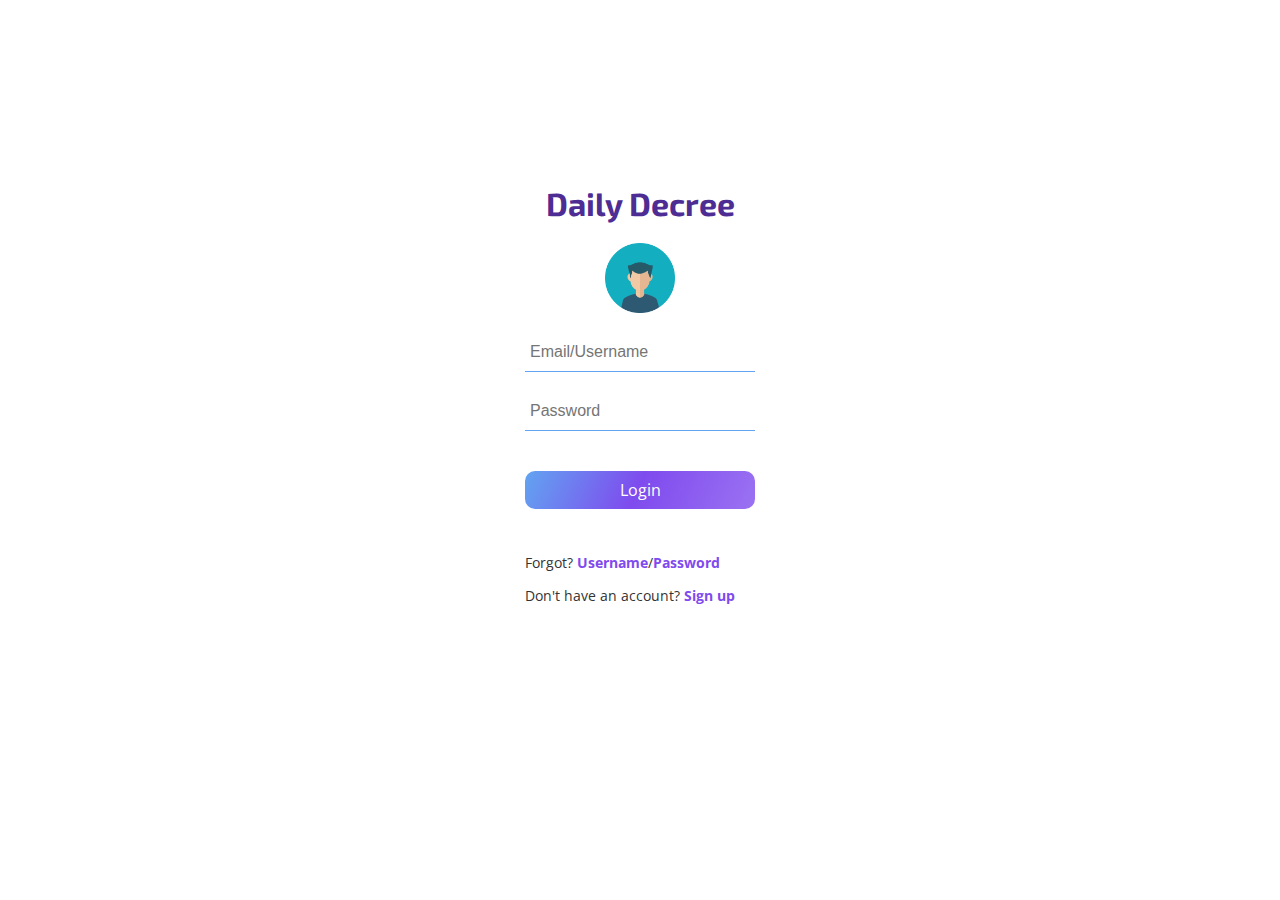
<file: index.html>
<!DOCTYPE html>
<html lang="en">
<head>
    <meta charset="UTF-8">
    <meta name="viewport" content="width=device-width, initial-scale=1.0">
    <link rel="stylesheet" href="login.css">
    <title>Sign in</title>
    
</head>
<body>
    <divc class="container">
        <section>
            <h1>Daily Decree</h1>
            <img src="images/avatar_icon.png">
            <form id="login-form">
                <div class="input-group">
                    <input type="text" id="username" name="username" placeholder="Email/Username">
                    <div class="error"></div>
                </div>
                <div class="input-group">
                    <input type="password" id="password" name="password" placeholder="Password">
                    <div class="error"></div>
                </div>
                <center>
                    <button type="submit">Login</button>
                </center>
            </form>
            <div class="addition">
                <p>Forgot? <a href="#">Username</a>/<a href="#">Password</a></p>
                <p>Don't have an account? <a href="signup.html">Sign up</a></p>
            </div>
        </section>
    </div>
    <script src="login.js"></script>
</body>
</html>
</file>
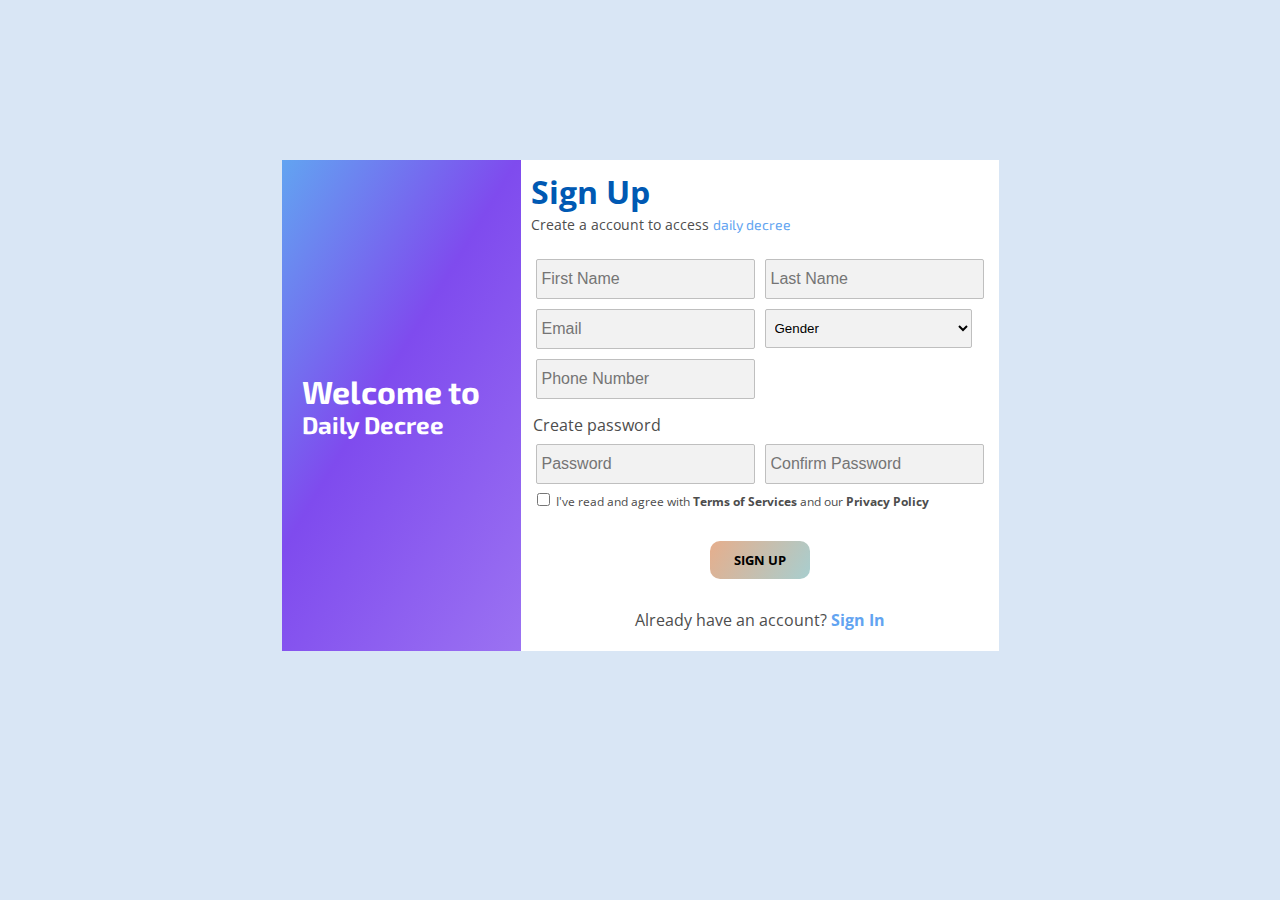
<file: signup.html>
<!DOCTYPE html>
<html lang="en">
<head>
    <meta charset="UTF-8">
    <meta name="viewport" content="width=device-width, initial-scale=1.0">
    <link rel="stylesheet" href="signup.css">
    <title>Sign up</title>
</head>
<body style="background-color: #d9e6f5 ;">
    <div class="container">
        <section>
            <div class="banner">
               <h1 style="margin-left: 10px ;">Welcome to</h1>
               <h2 style="margin-left: 10px ;">Daily Decree</h2>
            </div>
            <div class="sign-container" style="font-family: 'Open Sans', sans-serif; color: #4d4d4d">
               <h1 style="margin-bottom: 2px; color: #0059b3">Sign Up</h1>
               <p style="margin-bottom:20px; font-size: 14px; color: #4d4d4d">Create a account to access <span style="font-family: 'Exo 2', sans-serif; color: rgb(98,164,241);">daily decree</span></p>
               <form action="" id='form'>
                    <div class="form-container">
                        <div class="input-group">
                            <input type="text" id="firstname" placeholder="First Name">
                            <div class="error"></div>
                        </div>
                        <div class="input-group">
                            <input type="text" id="lastname" name="lastname" placeholder="Last Name">
                            <div class="error"></div>
                        </div>
                        <div class="input-group">
                            <input type="text" id="email" name="email" placeholder="Email">
                            <div class="error"></div>
                        </div>
                        <div class="input-group">
                            <select id="gender" placeholder="Gender">
                                <option disabled selected value="">Gender</option>
                                <option value="male">Male</option>
                                <option value="female">Female</option>
                                <option value="others">Others</option>
                            </select>
                            <div class="error"></div>
                        </div>
                        <div class="input-group">
                            <input type="text" id="phone-number" name="phone-name" placeholder="Phone Number">
                            <div class="error"></div>
                        </div>
                        <div></div>
                        <p style="margin:10px 0px 3px 2px">Create password</p>
                        <div></div>
                        <div class="input-group">
                            <input type="password" id="password" name="password" placeholder="Password">
                            <div class="error"></div>
                        </div>
                        <div class="input-group">
                            <input type="password" id="cpassword" name="cpassword" placeholder="Confirm Password">
                            <div class="error"></div>
                        </div>
                        
                    </div>
                    <input style="margin: 3px 6px" type="checkbox"><span style="font-size: 12px;">I've read and agree with <b>Terms of Services</b> and our <b>Privacy Policy</b></span><br>
                    <center>
                        <button type="submit">SIGN UP</button>
                    </center>                
                    </form>
                <center>
                    <p style="margin-bottom:10px">Already have an account? <a href="index.html">Sign In</a></p>
                </center>
            </div>
            
        </section>
    </div>
    <script src="signup.js"></script>
</body>
</html>
</file>
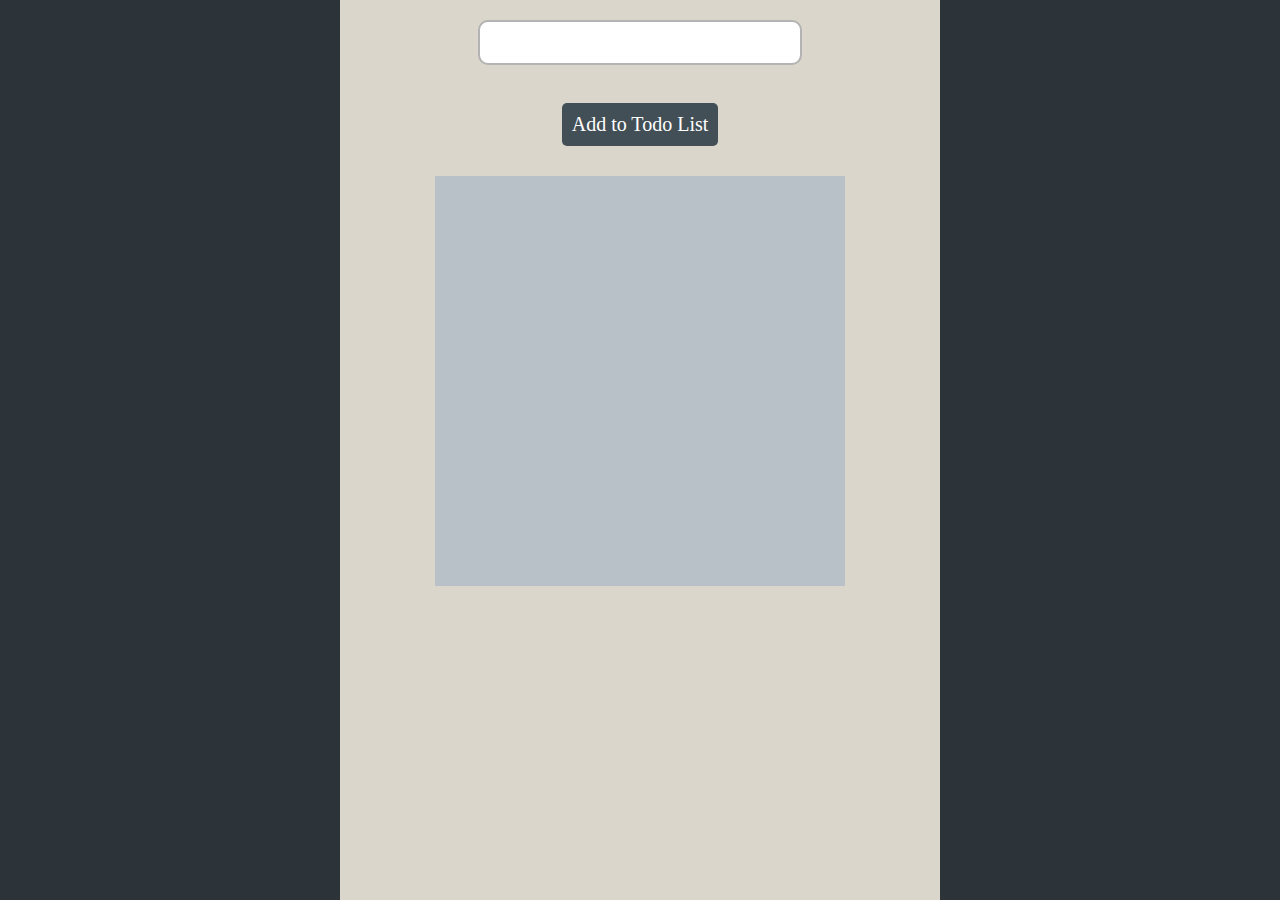
<file: todo.html>
<!DOCTYPE html>
<html lang="en">
<head>
    <meta charset="UTF-8">
    <meta name="viewport" content="width=device-width, initial-scale=1.0">
    <link rel="stylesheet" href="main.css">
    <title>Todo list Page</title>
</head>
<body>
    <div class="main-container">
        <div class="todo-cointainer">
            <div class="todo-items">
                 <input type="text" id="input"><br>
                 <div class="add-item">Add to Todo List</div>
                 <div id="todo-list"></div>
            </div>
        </div>
    </div>
</body>
<script src="todo.js"></script>
</html>
</file>
<file: login.css>
@import url('https://fonts.googleapis.com/css2?family=Exo+2:ital,wght@1,600&family=Open+Sans&display=swap');

.container{
    height: 85vh;
    display: grid;
    place-items: center;
}

section h1{
    color: #4d2c93;
    font-family: 'Exo 2', sans-serif;
}

section{
    display: flex;
    flex-direction: column;
    align-items: center
}

section img{
    width: 70px
}

.input-group{
    margin: 20px 0px
}

.input-group input{
    border:none;
    border-bottom: 1px solid #62a4f1;
    padding:10px 5px;
    width: 220px;
    font-size: 16px;
    background-color:white;
}

.input-group input:focus{
    background-color: white;
    outline:none
}

button{
    margin-top: 20px;
    padding:8px;
    width: 100%;
    border:none;
    color:white;
    font-size: 16px;
    font-family: 'Open Sans', sans-serif;
    border-radius: 10px;
    background: rgb(98,164,241);
    background: linear-gradient(114deg, rgba(98,164,241,1) 0%, rgba(127,75,238,1) 49%, rgba(155,114,242,1) 100%);
}

.addition{
    width: 100%;
    margin-top:30px;
    font-size: 14px;
    color:  #333333;
    font-family: 'Open Sans', sans-serif;
}

.error{
    color:red;
    font-size: 12px;
    margin:2px;
    font-family: 'Open Sans', sans-serif;


}

.addition a{
    text-decoration:none;
    color: rgba(127,75,238,1);
    font-weight: bold;
    
}

.input-group.error input{
    border-color: red
}

.input-group.success input{
    border-color: green
}
</file>
<file: signup.css>
@import url('https://fonts.googleapis.com/css2?family=Exo+2:ital,wght@1,600&family=Open+Sans&display=swap');
*{
 margin: 0;
 padding:0;
}

.container{
    display: grid;
    place-items: center;
    height: 90vh;
}


section{
    background-color: white;
    display: grid;
    grid-template-columns: 1fr 2fr

}

section .banner{
    display: flex;
    color:white;
    font-family: 'Exo 2', sans-serif;
    flex-direction: column;
    justify-content: center;
    padding: 10px;
    background: rgb(98,164,241);
    background: linear-gradient(121deg, rgba(98,164,241,1) 0%, rgba(127,75,238,1) 44%, rgba(155,114,242,1) 100%);
}

section .sign-container{
    padding:10px;
}

.form-container{
    display: grid;
    grid-template-columns: 1fr 1fr;
}

button{
    font-family: 'Open Sans', sans-serif;
    margin:30px;
    padding: 10px;
    border:none;
    border-radius: 10px;
    width: 100px;
    font-weight:bold;
    background: rgb(230,174,140);
    background: linear-gradient(121deg, rgba(230,174,140,1) 0%, rgba(168,206,207,1) 100%);
}


.input-group{
    margin:5px

}

.form-container input{
    font-size: 16px;
    padding: 10px 5px;
    background-color: #f2f2f2;
    border: 1px solid #bfbfbf;
    border-radius: 2px
}

.form-container input:focus{
    outline: 1px solid rgb(98,164,241);
    border: none;

}
select:focus{
    outline: 1px solid rgb(98,164,241);
    border: none;
}

select{
    padding: 10px 5px;
    background-color: #f2f2f2;
    border: 1px solid #bfbfbf;
    border-radius: 2px;
    width: 207px
}

.input-group .error{
        font-size: 12px;
        color: rgb(206, 67, 67);
}

a{
    text-decoration:none;
    color: rgb(98,164,241);
    font-weight: bold;
}

.input-group.success input {
    border-color: #0cc477
}

.input-group.success select {
    border-color: #0cc477
}

.input-group.error input{
    border-color: rgb(206, 67, 67)
}

.input-group.error select{
    border-color: rgb(206, 67, 67)
}
</file>
<file: main.css>
*{
    margin: 0;
    padding: 0;
}
/* -------form -------- */

#form{
    
    width: 400px;
    margin: 20vh auto 0 auto;
    /* background-color: white; */
    background-color: rgba(255, 255, 255, 0.8);
    border-radius: 5px;
    padding:30px
}

h1{
    text-align: center;
    color: #171717;
}

#form button{
    background-color: #434f56; 
    color: white;
    border: 1px solid #434f56;
    padding: 10px;
    margin: 20px 0px;
    border-radius: 5px;
    font-size:18px;
    width: 100%
}

.input-group{
    display:flex;
    flex-direction:column;
    margin-bottom: 15px
}

.input-group input{
    border-radius: 5px;
    font-size:20px;
    padding: 10px;
    border: 1px solid #8c8c8c;
}

.input-group input:focus{
    outline:none
}

.input-group.success input{
    border-color: #0cc477;
}

.input-group.error input{
    border-color: rgb(206, 67, 67)
}

.input-group .error{
    color: rgb(242, 18, 18);
    font-size:16px;
    margin-top:5px;
}

/*--------- todo page -------*/
.main-container{
    width: 100%;
    background-color: #2C3439;
    display:flex; 
    justify-content: center;
    
}

.todo-cointainer{
    width:600px;
    background-color:#DBD6CB;
    height:100vh; 
}

.todo-items{
    display:flex;
    flex-direction: column;
    align-items: center;
}

#input{
    margin:20px;
    width: 300px;
    padding: 10px;
    font-size: 18px;
    border-radius: 10px;
    border:none;
    border: 2px solid #b3b3b3;
}

.add-item{
    padding:10px;
    font-size:20px;
    /* border:2px solid #DBD6CB; */
    border-radius: 5px;
    cursor: pointer;
    color: white;
    background-color: #434f56;
}

.add-item:hover{
    background-color: #2C3439
}

#todo-list{
    margin-top:30px;
    background-color:#b8c1c7;
    padding:5px;
    width:400px;
    height:400px;
}

#list-items{
    margin: 5px;
    padding: 5px;
    font-size: 18px;
    cursor: pointer;
}
</file>
